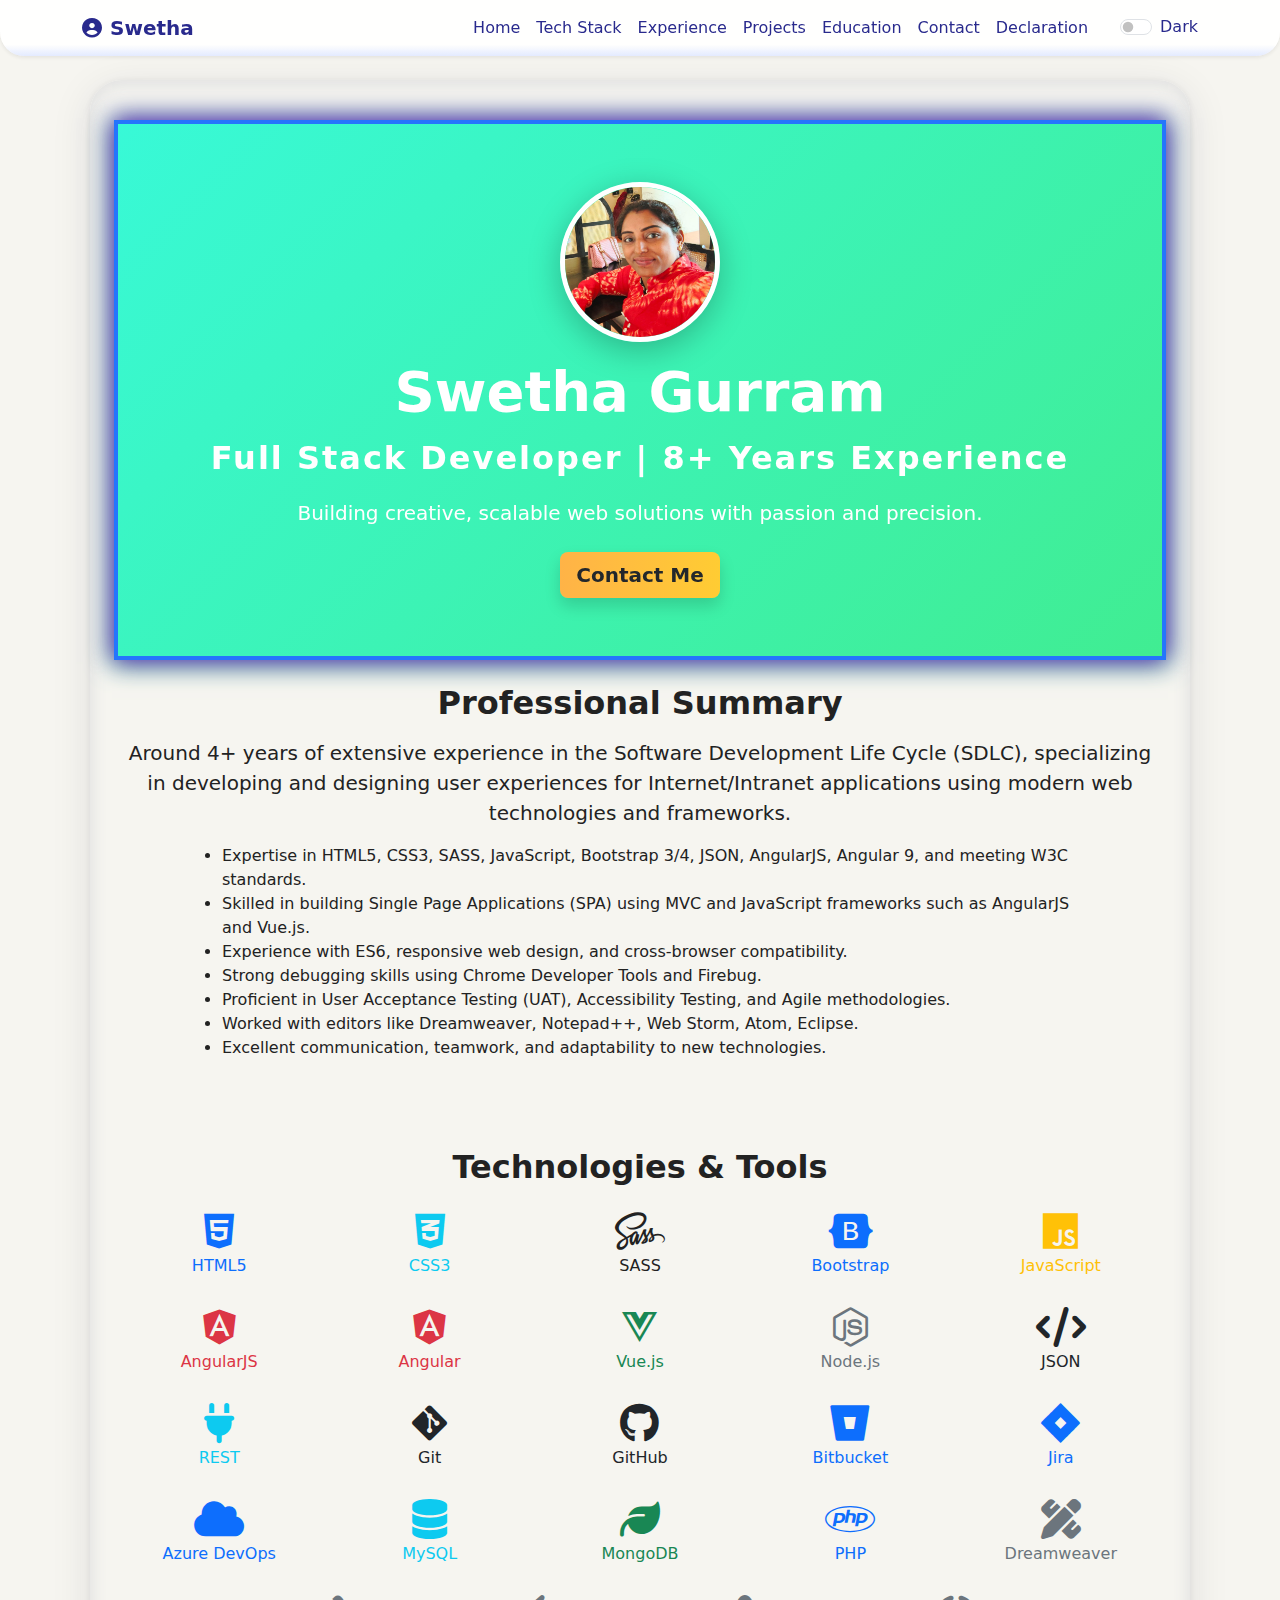
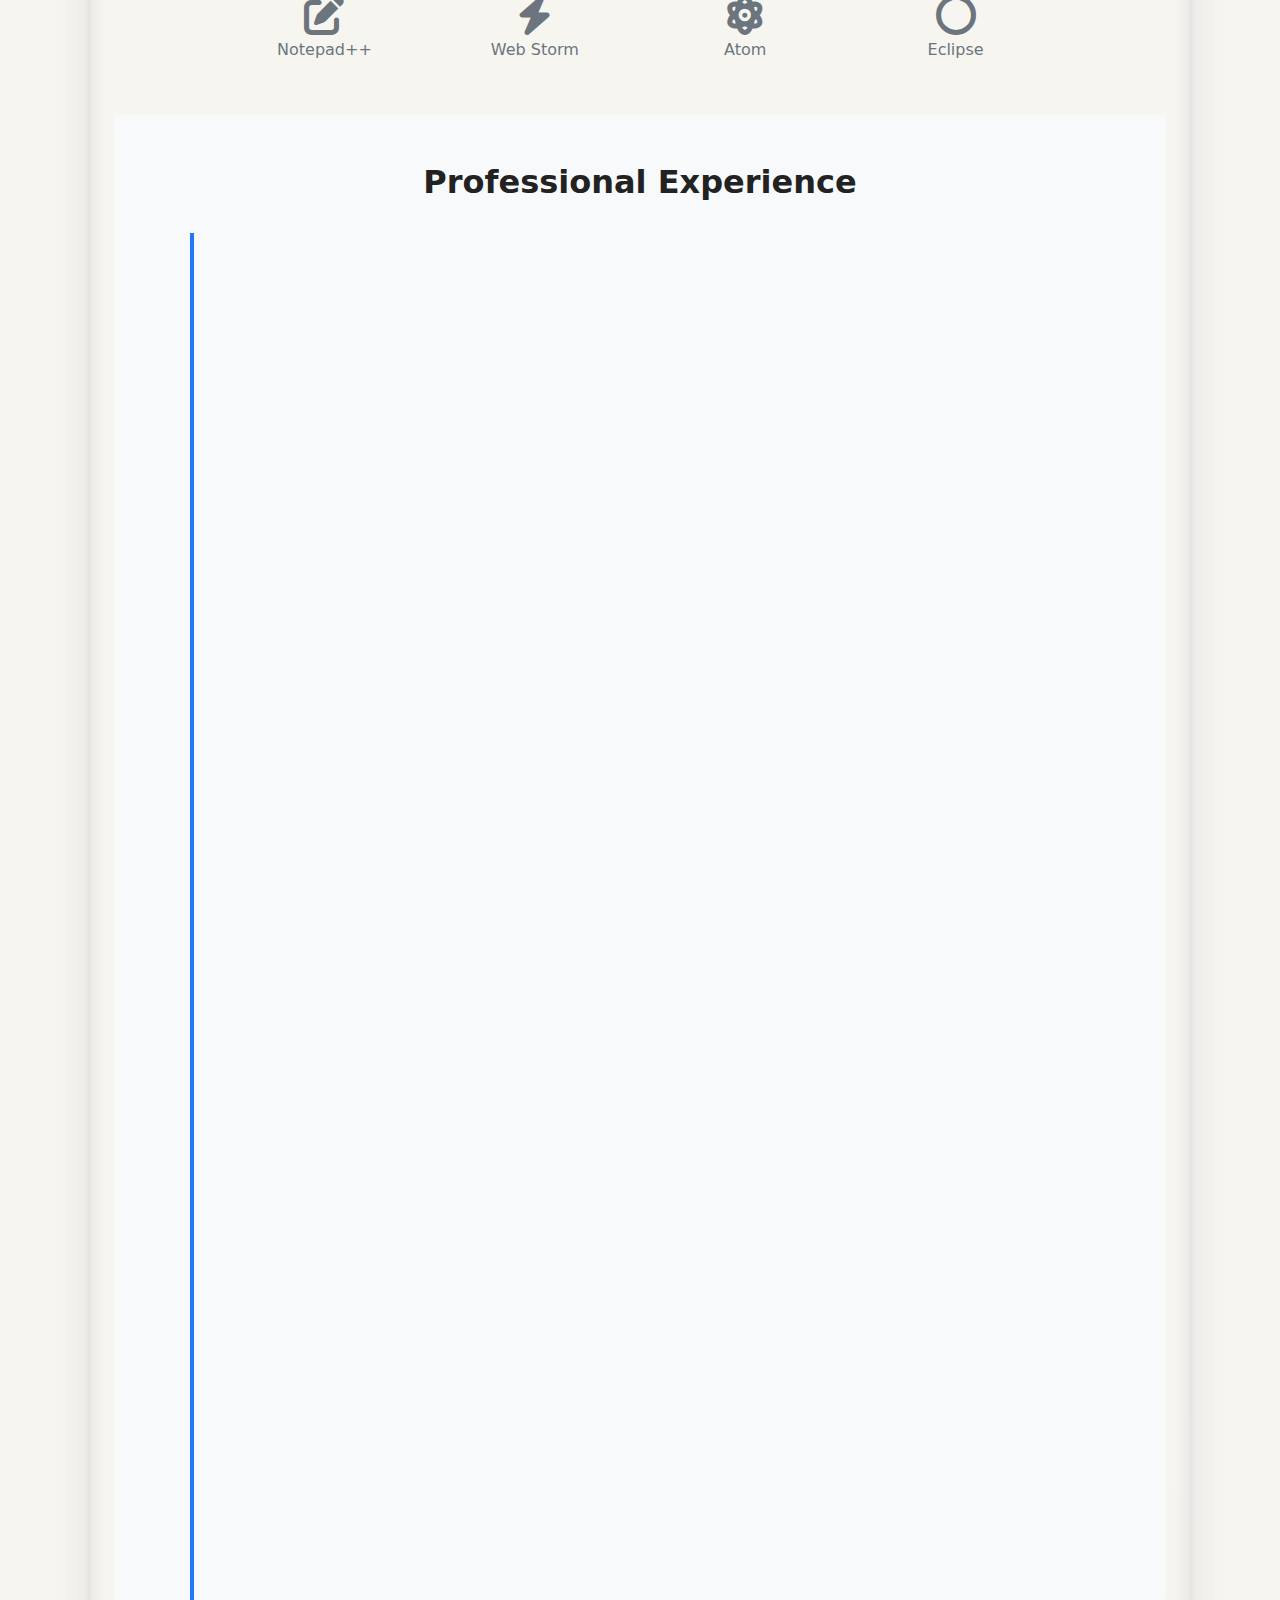
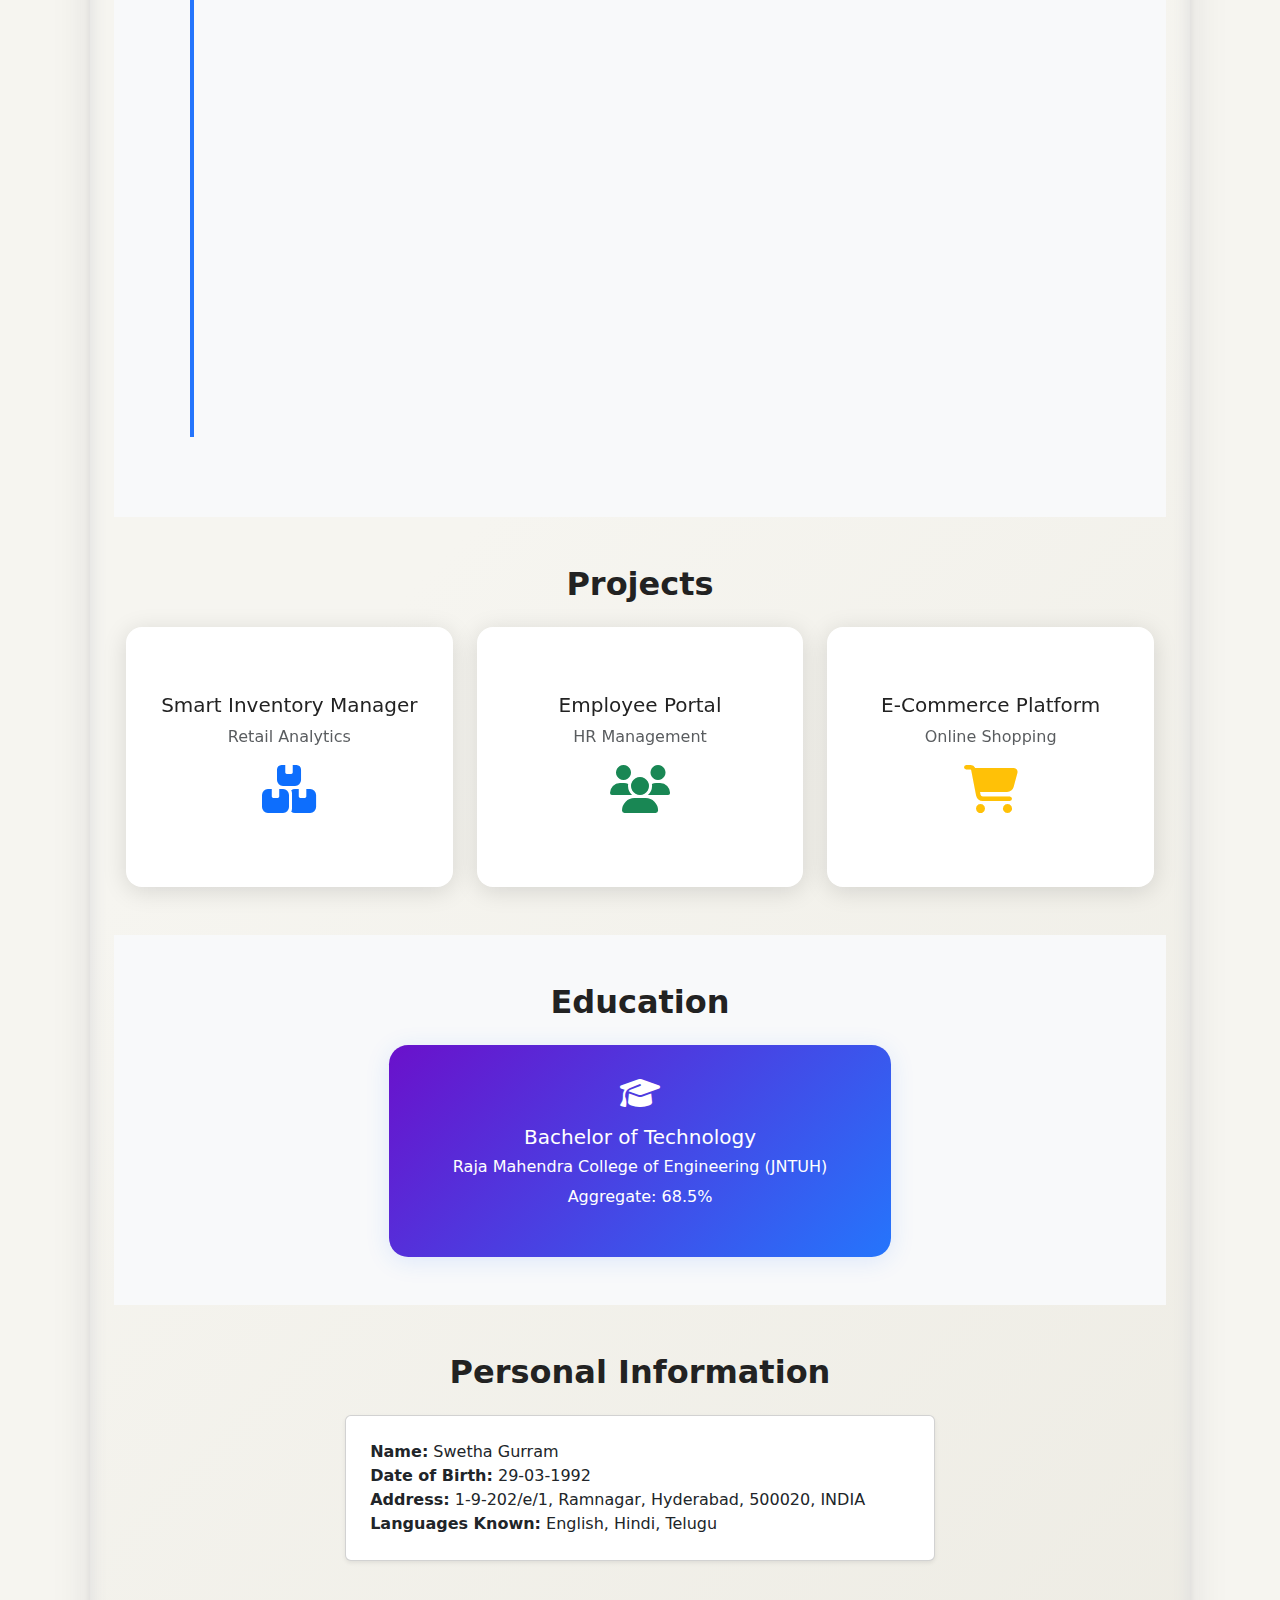
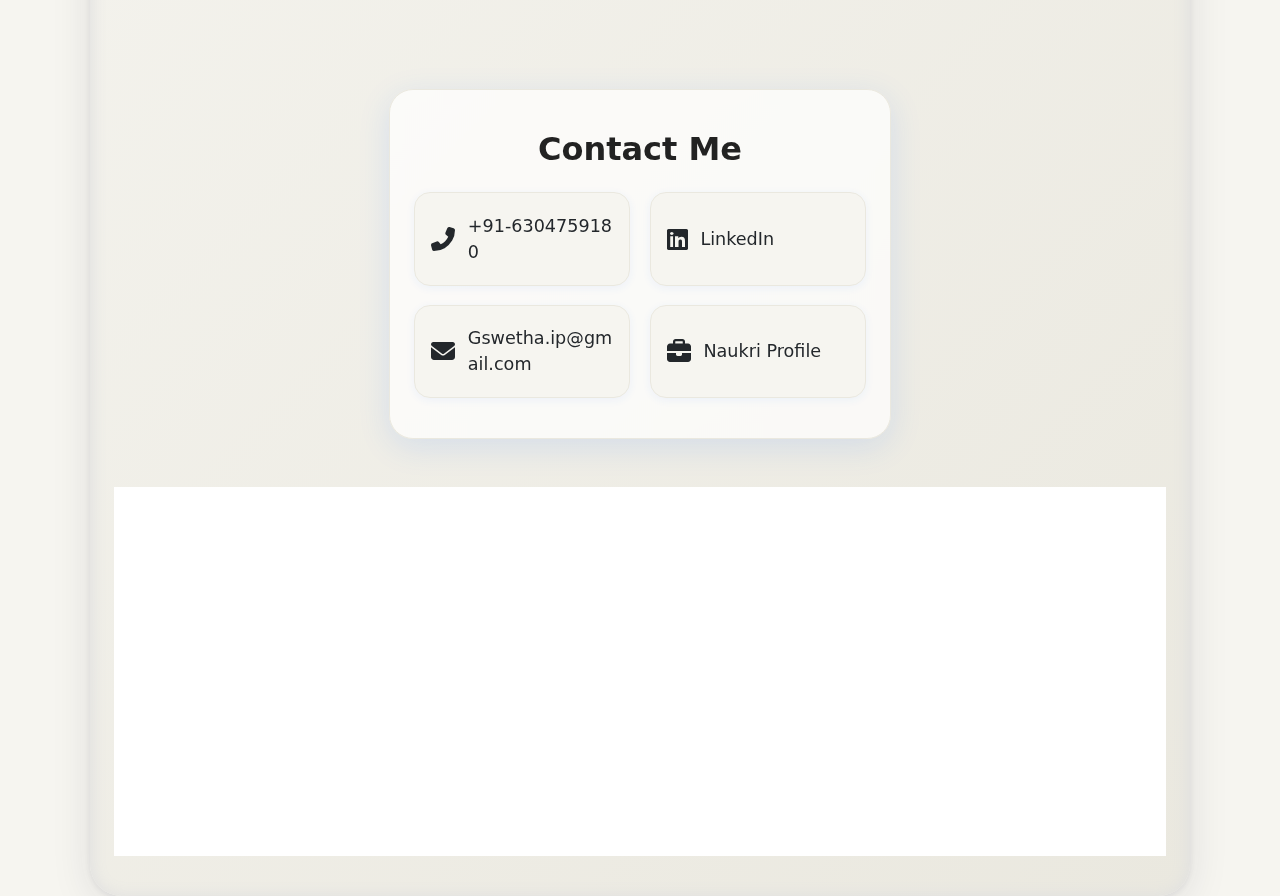
<file: portfolio-bootstrap/index.html>
<!DOCTYPE html>
<html lang="en">
<head>
  <meta charset="UTF-8">
  <meta name="viewport" content="width=device-width, initial-scale=1.0">
  <title>Swetha's Creative Portfolio</title>
  <!-- Bootstrap CSS -->
  <link href="https://cdn.jsdelivr.net/npm/bootstrap@5.3.2/dist/css/bootstrap.min.css" rel="stylesheet">
  <link rel="stylesheet" href="https://cdnjs.cloudflare.com/ajax/libs/font-awesome/6.4.0/css/all.min.css">
  <style>
    body, html {
      height: 100%;
      scroll-behavior: smooth;
      background: #f6f5f0;
      color: #222;
      transition: background 0.3s, color 0.3s;
    }
    body.dark-theme {
      /*background: #1d1e78;*/
      color: #e2e2e2;
    }
    .navbar.dark-theme, .navbar.dark-theme .navbar-brand, .navbar.dark-theme .nav-link, .navbar.dark-theme .form-check-label {
      background: #23272b !important;
      color: #e2e2e2 !important;
    }
    .navbar.dark-theme .nav-link.active, .navbar.dark-theme .nav-link:focus, .navbar.dark-theme .nav-link:hover {
      color: #ffd700 !important;
    }
    /* Animated Gradient Background */
    .hero-bg {
      min-height: 60vh;
      background: linear-gradient(-45deg, #6a11cb, #2575fc, #43e97b, #38f9d7);
      background-size: 400% 400%;
      animation: heroGradientLight 12s ease infinite;
      display: flex;
      align-items: center;
      justify-content: center;
      position: relative;
      color: #fff;
      overflow: hidden;
      transition: background 0.3s, color 0.3s;
      border: 4px solid #2575fc;
      box-shadow: 0 0 24px 2px #6a11cb, 0 2px 24px 2px #43e97b;
      z-index: 1;
    }
    @keyframes heroGradientLight {
      0% {background-position: 0% 50%;}
      50% {background-position: 100% 50%;}
      100% {background-position: 0% 50%;}
    }
    body.dark-theme .hero-bg {
      background: linear-gradient(-45deg, #8f5cff, #00c6fb, #1d2671, #5f2eea);
      background-size: 400% 400%;
      animation: heroGradientDark 12s ease infinite;
      color: #e2e2e2;
      border: 4px solid #8f5cff;
      box-shadow: 0 0 32px 2px #5f2eea, 0 2px 24px 2px #00c6fb;
    }
    @keyframes heroGradientDark {
      0% {background-position: 0% 50%;}
      50% {background-position: 100% 50%;}
      100% {background-position: 0% 50%;}
    }
    .hero-content {
      z-index: 2;
      text-align: center;
      width: 100%;
    }
    .profile-img-hero {
      width: 160px;
      height: 160px;
      object-fit: cover;
      border-radius: 50%;
      border: 5px solid #fff;
      box-shadow: 0 8px 32px rgba(0,0,0,0.25);
      margin-bottom: 1rem;
      transition: transform 0.3s;
      cursor: pointer;
    }
    .profile-img-hero:hover {
      transform: scale(1.08) rotate(-2deg);
    }
    .animated-text {
      font-size: 2rem;
      font-weight: 600;
      letter-spacing: 2px;
      animation: fadeInUp 2s;
    }
    @keyframes fadeInUp {
      from { opacity: 0; transform: translateY(40px); }
      to { opacity: 1; transform: translateY(0); }
    }
    /* Timeline */
    .timeline {
      position: relative;
      margin: 2rem 0 2rem 2rem;
      padding-left: 2rem;
      border-left: 4px solid #2575fc;
    }
    .timeline-event {
      position: relative;
      margin-bottom: 2.5rem;
      animation: fadeInUp 1.2s;
    }
    .timeline-event:last-child { margin-bottom: 0; }
    .timeline-dot {
      position: absolute;
      left: -2.1rem;
      top: 0.2rem;
      width: 1.2rem;
      height: 1.2rem;
      background: #fff;
      border: 4px solid #2575fc;
      border-radius: 50%;
      z-index: 1;
    }
    /* Tech Badges */
    .tech-badges {
      display: flex;
      flex-wrap: wrap;
      justify-content: center;
      gap: 1.2rem;
      margin-bottom: 1.5rem;
    }
    .tech-badge {
      background: #fff;
      color: #2575fc;
      border-radius: 2rem;
      padding: 0.7rem 1.5rem;
      font-size: 1.2rem;
      font-weight: 500;
      box-shadow: 0 2px 8px rgba(37,117,252,0.08);
      display: flex;
      align-items: center;
      gap: 0.7rem;
      cursor: pointer;
      transition: background 0.2s, color 0.2s, transform 0.2s;
    }
    .tech-badge i {
      font-size: 3rem;
    }
    @media (max-width: 576px) {
      .tech-badge i {
        font-size: 2.2rem;
      }
    }
    .tech-badge:hover {
      background: #2575fc;
      color: #fff;
      transform: scale(1.08);
    }
    /* Project Cards */
    .project-card {
      perspective: 1000px;
      border: none;
      background: transparent;
    }
    .project-inner {
      position: relative;
      width: 100%;
      height: 260px;
      transition: transform 0.7s;
      transform-style: preserve-3d;
    }
    .project-card:hover .project-inner {
      transform: rotateY(180deg);
    }
    .project-front, .project-back {
      position: absolute;
      width: 100%;
      height: 100%;
      backface-visibility: hidden;
      border-radius: 1rem;
      box-shadow: 0 4px 24px rgba(0,0,0,0.13);
      padding: 1.5rem;
      background: #fff;
    }
    .project-back {
      transform: rotateY(180deg);
      background: #2575fc;
      color: #fff;
    }
    /* Education Card */
    .edu-card {
      background: linear-gradient(135deg, #6a11cb 0%, #2575fc 100%);
      color: #fff;
      border-radius: 1.2rem;
      box-shadow: 0 4px 24px rgba(37,117,252,0.13);
      padding: 2rem 1.5rem;
      text-align: center;
    }
    /* Contact Floating */
    .contact-floating {
      background: #fff;
      border-radius: 1.2rem;
      box-shadow: 0 4px 24px rgba(37,117,252,0.13);
      padding: 2rem 1.5rem;
      margin-top: -4rem;
      z-index: 10;
      position: relative;
    }
    .contact-icons a {
      font-size: 2rem;
      margin: 0 1rem;
      color: #2575fc;
      transition: color 0.2s, transform 0.2s;
    }
    .contact-icons a:hover {
      color: #ff6a00;
      transform: scale(1.2);
    }
    /* Declaration Quote */
    .declaration-quote {
      font-size: 1.3rem;
      font-style: italic;
      background: #f7f7f7;
      border-left: 6px solid #2575fc;
      padding: 1.5rem 2rem;
      margin: 2rem 0;
      border-radius: 0.7rem;
      box-shadow: 0 2px 8px rgba(37,117,252,0.07);
      position: relative;
    }
    .declaration-quote:after {
      content: "\201D";
      font-size: 3rem;
      color: #2575fc;
      position: absolute;
      right: 1.5rem;
      top: 0.5rem;
      opacity: 0.2;
    }
    .signature {
      text-align: right;
      font-family: 'Brush Script MT', cursive;
      font-size: 1.2rem;
      color: #2575fc;
      margin-top: 0.5rem;
    }
    /* Scroll Animations */
    .reveal {
      opacity: 0;
      transform: translateY(40px);
      transition: all 0.7s cubic-bezier(.77,0,.18,1);
    }
    .reveal.active {
      opacity: 1;
      transform: none;
    }
    .contact-btn {
      transition: background 0.2s, color 0.2s, box-shadow 0.2s;
    }
    .contact-btn:hover {
      background: #2575fc !important;
      color: #fff !important;
      box-shadow: 0 4px 16px rgba(37,117,252,0.13);
    }
    .resume-container {
      background: linear-gradient(135deg, #f6f5f0 60%, #eae8df 100%);
      border-radius: 2rem;
      box-shadow: 0 8px 40px rgba(30,30,60,0.10), 0 1.5px 6px rgba(30,30,60,0.07);
      max-width: 1100px;
      margin: 7rem auto 5px auto;
      padding: 2.5rem 1.5rem;
      transition: transform 0.3s cubic-bezier(.77,0,.18,1), box-shadow 0.3s, background 0.3s;
      position: relative;
    }
    @media (max-width: 768px) {
      .resume-container {
        margin-top: 6rem;
        margin-bottom: 5px;
      }
    }
    .resume-container:hover {
      transform: scale(1.025) translateY(-8px);
      box-shadow: 0 16px 64px rgba(30,30,60,0.18), 0 2px 12px rgba(30,30,60,0.10);
    }
    .resume-container::after {
      content: '';
      position: absolute;
      top: 0; left: 0; right: 0; bottom: 0;
      border-radius: 2rem;
      box-shadow: 0 2px 16px 2px #e0e0e0 inset;
      pointer-events: none;
    }
    body.dark-theme .resume-container {
      background: linear-gradient(135deg, #1d1e78 60%, #23248a 100%);
      box-shadow: 0 8px 40px rgba(29,30,120,0.18), 0 1.5px 6px rgba(29,30,120,0.13);
    }
    body.dark-theme .resume-container::after {
      box-shadow: 0 2px 24px 2px #181a3a inset;
    }
    body.dark-theme .text-muted {
      color: #b0b3b8 !important;
    }
    body.dark-theme #experience, body.dark-theme #experience * {
      color: #23272b !important;
    }
    .btn-contact-hero {
      background: linear-gradient(90deg, #ffb347 0%, #ffcc33 100%);
      color: #23272b;
      border: none;
      transition: transform 0.2s cubic-bezier(.77,0,.18,1), box-shadow 0.2s, background 0.3s, color 0.3s;
      font-weight: 600;
    }
    .btn-contact-hero:hover {
      transform: scale(1.08);
      box-shadow: 0 0 16px 2px #ffd700, 0 2px 12px rgba(30,30,60,0.10);
      background: linear-gradient(90deg, #ffcc33 0%, #ffb347 100%);
      color: #1d1e78;
    }
    .navbar {
      z-index: 1055;
    }
    /* Contact Section Redesign */
    #contact .contact-card {
      background: rgba(255,255,255,0.7);
      border-radius: 1.5rem;
      box-shadow: 0 8px 32px rgba(37,117,252,0.13);
      backdrop-filter: blur(6px);
      padding: 2.5rem 1.5rem;
      border: 1.5px solid #eae8df;
      margin-top: 2rem;
    }
    body.dark-theme #contact .contact-card {
      background: rgba(29,30,120,0.7);
      border: 1.5px solid #5f2eea;
      box-shadow: 0 8px 32px rgba(143,92,255,0.13);
    }
    .contact-methods {
      display: flex;
      flex-wrap: wrap;
      gap: 1.2rem;
      justify-content: center;
      margin-top: 1.5rem;
    }
    .contact-method {
      flex: 1 1 180px;
      min-width: 180px;
      max-width: 240px;
      background: #f6f5f0;
      border-radius: 1rem;
      padding: 1.2rem 1rem;
      display: flex;
      align-items: center;
      gap: 0.8rem;
      font-size: 1.1rem;
      font-weight: 500;
      color: #23272b;
      box-shadow: 0 2px 8px rgba(37,117,252,0.07);
      border: 1.5px solid #eae8df;
      transition: background 0.2s, color 0.2s, box-shadow 0.2s, border 0.2s;
      text-decoration: none;
      word-break: break-all;
      overflow-wrap: anywhere;
    }
    .contact-method:hover {
      background: #2575fc;
      color: #fff;
      box-shadow: 0 4px 16px rgba(37,117,252,0.13);
      border: 1.5px solid #2575fc;
      text-decoration: none;
    }
    .contact-method i {
      font-size: 1.5rem;
    }
    body.dark-theme .contact-method {
      background: #23248a;
      color: #fff;
      border: 1.5px solid #5f2eea;
    }
    body.dark-theme .contact-method:hover {
      background: #8f5cff;
      color: #23272b;
      border: 1.5px solid #8f5cff;
    }
    .glass-navbar {
      background: linear-gradient(180deg, rgba(255,255,255,0.95) 80%, #e3eafe 100%);
      color: #23248a;
      box-shadow: 0 2px 16px 0 rgba(37,117,252,0.10);
      backdrop-filter: blur(8px);
      border-bottom-left-radius: 1.5rem;
      border-bottom-right-radius: 1.5rem;
      opacity: 0.97;
      transition: background 0.3s, color 0.3s;
    }
    .glass-navbar .navbar-brand, .glass-navbar .nav-link, .glass-navbar .form-check-label {
      color: #23248a !important;
    }
    .glass-navbar .nav-link.active, .glass-navbar .nav-link:focus, .glass-navbar .nav-link:hover {
      color: #ffd700 !important;
    }
    body.dark-theme .glass-navbar {
      background: linear-gradient(90deg, #23248a 0%, #5f2eea 100%);
      color: #fff;
      opacity: 0.98;
    }
    body.dark-theme .glass-navbar .navbar-brand, body.dark-theme .glass-navbar .nav-link, body.dark-theme .glass-navbar .form-check-label {
      color: #fff !important;
    }
    body.dark-theme .glass-navbar .nav-link.active, body.dark-theme .glass-navbar .nav-link:focus, body.dark-theme .glass-navbar .nav-link:hover {
      color: #ffd700 !important;
    }
  </style>
</head>
<body>
  <!-- Navbar -->
  <nav class="navbar navbar-expand-lg sticky-top shadow-sm glass-navbar" id="mainNavbar">
    <div class="container">
      <a class="navbar-brand fw-bold" href="#hero">
        <i class="fas fa-user-circle me-2"></i>Swetha
      </a>
      <button class="navbar-toggler" type="button" data-bs-toggle="collapse" data-bs-target="#navbarNav" aria-controls="navbarNav" aria-expanded="false" aria-label="Toggle navigation">
        <span class="navbar-toggler-icon"></span>
      </button>
      <div class="collapse navbar-collapse" id="navbarNav">
        <ul class="navbar-nav ms-auto mb-2 mb-lg-0">
          <li class="nav-item">
            <a class="nav-link" href="#hero">Home</a>
          </li>
          <li class="nav-item">
            <a class="nav-link" href="#tech">Tech Stack</a>
          </li>
          <li class="nav-item">
            <a class="nav-link" href="#experience">Experience</a>
          </li>
          <li class="nav-item">
            <a class="nav-link" href="#projects">Projects</a>
          </li>
          <li class="nav-item">
            <a class="nav-link" href="#education">Education</a>
          </li>
          <li class="nav-item">
            <a class="nav-link" href="#contact">Contact</a>
          </li>
          <li class="nav-item">
            <a class="nav-link" href="#declaration">Declaration</a>
          </li>
        </ul>
        <div class="form-check form-switch ms-lg-4 ms-2">
          <input class="form-check-input" type="checkbox" id="themeSwitch">
          <label class="form-check-label text-light" for="themeSwitch" id="themeLabel">Dark</label>
        </div>
      </div>
    </div>
  </nav>
  <div class="resume-container my-4">
    <!-- Hero Section -->
    <section class="hero-bg" id="hero">
      <div class="hero-content">
        <input type="file" id="imgUpload" accept="image/*" style="display:none;" onchange="previewImage(event)">
        <img src="swetha-img.jpeg" alt="Profile" class="profile-img-hero" id="profilePic" onclick="document.getElementById('imgUpload').click()" title="Click to upload your image">
        <h1 class="display-4 fw-bold mb-2">Swetha Gurram</h1>
        <div class="animated-text mb-3">Full Stack Developer | 8+ Years Experience</div>
        <p class="lead mb-4">Building creative, scalable web solutions with passion and precision.</p>
        <a href="#contact" class="btn btn-warning btn-lg shadow btn-contact-hero" data-bs-toggle="modal" data-bs-target="#contactModal">Contact Me</a>
      </div>
    </section>

    <!-- Professional Summary Section -->
    <section class="py-4" id="summary">
      <div class="container">
        <h2 class="mb-3 fw-bold text-center">Professional Summary</h2>
        <p class="lead text-center">Around 4+ years of extensive experience in the Software Development Life Cycle (SDLC), specializing in developing and designing user experiences for Internet/Intranet applications using modern web technologies and frameworks.</p>
        <ul class="mx-auto" style="max-width: 900px;">
          <li>Expertise in HTML5, CSS3, SASS, JavaScript, Bootstrap 3/4, JSON, AngularJS, Angular 9, and meeting W3C standards.</li>
          <li>Skilled in building Single Page Applications (SPA) using MVC and JavaScript frameworks such as AngularJS and Vue.js.</li>
          <li>Experience with ES6, responsive web design, and cross-browser compatibility.</li>
          <li>Strong debugging skills using Chrome Developer Tools and Firebug.</li>
          <li>Proficient in User Acceptance Testing (UAT), Accessibility Testing, and Agile methodologies.</li>
          <li>Worked with editors like Dreamweaver, Notepad++, Web Storm, Atom, Eclipse.</li>
          <li>Excellent communication, teamwork, and adaptability to new technologies.</li>
        </ul>
      </div>
    </section>

    <!-- Technologies Section -->
    <section class="py-5" id="tech">
      <div class="container">
        <h2 class="mb-4 text-center fw-bold">Technologies & Tools</h2>
        <div class="row row-cols-2 row-cols-sm-3 row-cols-md-5 g-4 justify-content-center tech-grid">
          <div class="col text-center"><span class="tech-icon text-primary" title="HTML5"><i class="fab fa-html5"></i><div>HTML5</div></span></div>
          <div class="col text-center"><span class="tech-icon text-info" title="CSS3"><i class="fab fa-css3-alt"></i><div>CSS3</div></span></div>
          <div class="col text-center"><span class="tech-icon text-pink" title="SASS"><i class="fab fa-sass"></i><div>SASS</div></span></div>
          <div class="col text-center"><span class="tech-icon text-primary" title="Bootstrap"><i class="fab fa-bootstrap"></i><div>Bootstrap</div></span></div>
          <div class="col text-center"><span class="tech-icon text-warning" title="JavaScript"><i class="fab fa-js"></i><div>JavaScript</div></span></div>
          <div class="col text-center"><span class="tech-icon text-danger" title="AngularJS"><i class="fab fa-angular"></i><div>AngularJS</div></span></div>
          <div class="col text-center"><span class="tech-icon text-danger" title="Angular"><i class="fab fa-angular"></i><div>Angular</div></span></div>
          <div class="col text-center"><span class="tech-icon text-success" title="Vue.js"><i class="fab fa-vuejs"></i><div>Vue.js</div></span></div>
          <div class="col text-center"><span class="tech-icon text-secondary" title="Node.js"><i class="fab fa-node-js"></i><div>Node.js</div></span></div>
          <div class="col text-center"><span class="tech-icon text-dark" title="JSON"><i class="fas fa-code"></i><div>JSON</div></span></div>
          <div class="col text-center"><span class="tech-icon text-info" title="REST"><i class="fas fa-plug"></i><div>REST</div></span></div>
          <div class="col text-center"><span class="tech-icon text-dark" title="Git"><i class="fab fa-git-alt"></i><div>Git</div></span></div>
          <div class="col text-center"><span class="tech-icon text-dark" title="GitHub"><i class="fab fa-github"></i><div>GitHub</div></span></div>
          <div class="col text-center"><span class="tech-icon text-primary" title="Bitbucket"><i class="fab fa-bitbucket"></i><div>Bitbucket</div></span></div>
          <div class="col text-center"><span class="tech-icon text-primary" title="Jira"><i class="fab fa-jira"></i><div>Jira</div></span></div>
          <div class="col text-center"><span class="tech-icon text-primary" title="Azure DevOps"><i class="fas fa-cloud"></i><div>Azure DevOps</div></span></div>
          <div class="col text-center"><span class="tech-icon text-info" title="MySQL"><i class="fas fa-database"></i><div>MySQL</div></span></div>
          <div class="col text-center"><span class="tech-icon text-success" title="MongoDB"><i class="fas fa-leaf"></i><div>MongoDB</div></span></div>
          <div class="col text-center"><span class="tech-icon text-primary" title="PHP"><i class="fab fa-php"></i><div>PHP</div></span></div>
          <div class="col text-center"><span class="tech-icon text-secondary" title="Dreamweaver"><i class="fas fa-pencil-ruler"></i><div>Dreamweaver</div></span></div>
          <div class="col text-center"><span class="tech-icon text-secondary" title="Notepad++"><i class="fas fa-edit"></i><div>Notepad++</div></span></div>
          <div class="col text-center"><span class="tech-icon text-secondary" title="Web Storm"><i class="fas fa-bolt"></i><div>Web Storm</div></span></div>
          <div class="col text-center"><span class="tech-icon text-secondary" title="Atom"><i class="fas fa-atom"></i><div>Atom</div></span></div>
          <div class="col text-center"><span class="tech-icon text-secondary" title="Eclipse"><i class="fas fa-circle-notch"></i><div>Eclipse</div></span></div>
        </div>
      </div>
      <style>
        .tech-grid .tech-icon {
          font-size: 2.5rem;
          display: flex;
          flex-direction: column;
          align-items: center;
          justify-content: center;
          margin-bottom: 0.3rem;
          transition: transform 0.2s;
        }
        .tech-grid .tech-icon:hover {
          transform: scale(1.18);
          z-index: 2;
        }
        .tech-grid .col div {
          font-size: 1rem;
          margin-top: 0.2rem;
        }
      </style>
    </section>

    <!-- Experience Timeline -->
    <section class="py-5 bg-light" id="experience">
      <div class="container">
        <h2 class="mb-4 text-center fw-bold">Professional Experience</h2>
        <div class="timeline mx-auto" style="max-width: 900px;">
          <!-- Tectoro Consulting - Cathey Bank -->
          <div class="timeline-event reveal">
            <div class="timeline-dot"></div>
            <h5>Frontend Developer <span class="badge bg-info ms-2">Tectoro Consulting Pvt Ltd</span></h5>
            <small class="text-muted">Client: Quantifeed | Project: Cathey Bank | Sep 2021 – Feb 2023</small>
            <div class="fst-italic text-muted mb-2">A digital banking platform for Cathey Bank, developing and maintaining React-based pages and ensuring robust integration and deployment for client requirements.</div>
            <ul class="mt-2">
              <li>Developed and maintained various React pages based on client requirements for Cathey Bank.</li>
              <li>Resolved issues in weblip packages and ensured smooth integration with the banking platform.</li>
              <li>Verified and tested code in different development environments as per client needs.</li>
            </ul>
            <div><strong>Technologies:</strong> React, JavaScript, Weblip, Git, DevOps</div>
          </div>
          <!-- Innominds - ExxonMobil -->
          <div class="timeline-event reveal">
            <div class="timeline-dot"></div>
            <h5>UI Developer <span class="badge bg-primary ms-2">Innominds Software Pvt Ltd</span></h5>
            <small class="text-muted">Client: Deloitte | Project: ExxonMobil (MRMA.xom.cloud.com) | Jan 2022 – Jul 2022</small>
            <div class="fst-italic text-muted mb-2">A maintenance tool (web & iOS) for instrument technicians and HCP stewards to streamline calibration processes, soon to be enabled for safety-critical devices and IIoT.</div>
            <ul class="mt-2">
              <li>Developed powerful Single Page Application and dynamic responsive web application with Angular 9.</li>
              <li>Extensively used Angular-CLI to generate components, routes, pipes, and unit tests.</li>
              <li>Worked with NPM commands and used Package.json for managing dependencies and dev-dependencies of Node.js applications.</li>
              <li>Created Re-usable components, Custom Modules, Custom Directives, Pipes, and Services in Html5, Sass, Bootstrap4, Css3, Json, and Angular 9.</li>
              <li>Used Azure DevOps for Agile project management and GitHub as a code repository.</li>
            </ul>
            <div><strong>Technologies:</strong> Angular 9, HTML5, SASS, Bootstrap4, CSS3, JSON, Node.js, Azure DevOps, GitHub</div>
          </div>
          <!-- Innominds - Casey's -->
          <div class="timeline-event reveal">
            <div class="timeline-dot"></div>
            <h5>UI Developer <span class="badge bg-primary ms-2">Innominds Software Pvt Ltd</span></h5>
            <small class="text-muted">Client: Deloitte | Project: Casey's (caseys.com) | Jun 2021 – Jan 2022</small>
            <div class="fst-italic text-muted mb-2">Retail chain web platform for Casey's Pizza stores, including new car wash service pages and mobile responsive features for customer convenience.</div>
            <ul class="mt-2">
              <li>Created mobile responsive HTML pages with fluid grids and reusable Handlebars JS components.</li>
              <li>Developed carwash landing and service pages using HTML5, Sass, Bootstrap4, CSS3, JSON, Handlebars JS, and Vue JS.</li>
              <li>Used Jira for Agile project management and Bitbucket as a code repository.</li>
            </ul>
            <div><strong>Technologies:</strong> HTML5, SASS, Bootstrap4, CSS3, JSON, Handlebars JS, Vue.js, Jira, Bitbucket</div>
          </div>
          <!-- Innovapath - Talent Screen -->
          <div class="timeline-event reveal">
            <div class="timeline-dot"></div>
            <h5>Frontend Developer <span class="badge bg-success ms-2">Innovapath IT Solutions</span></h5>
            <small class="text-muted">Project: Talent Screen | Mar 2018 – Sep 2020</small>
            <div class="fst-italic text-muted mb-2">A platform connecting employers and candidates, offering quizzes, resume editing, and job suggestions to streamline recruitment and preparation.</div>
            <ul class="mt-2">
              <li>Developed Talent Screen, a platform connecting employers and candidates with quizzes, resume editor, and job suggestions.</li>
              <li>Built responsive web applications and implemented quiz programming for candidate screening.</li>
              <li>Worked on resume and live editor features for candidates.</li>
            </ul>
            <div><strong>Technologies:</strong> HTML5, CSS3, Bootstrap, JavaScript, AngularJS, REST, NodeJS, MongoDB, Git, GitHub</div>
          </div>
          <!-- Innovapath - TalentScreen (MEAN stack) -->
          <div class="timeline-event reveal">
            <div class="timeline-dot"></div>
            <h5>Frontend Developer <span class="badge bg-success ms-2">Innovapath IT Solutions</span></h5>
            <small class="text-muted">Project: TalentScreen (https://talentscreen.io) | Mar 2016 – Mar 2018</small>
            <div class="fst-italic text-muted mb-2">A screening application for candidates and employers, built on the MEAN stack, with real-time features and social login integration.</div>
            <ul class="mt-2">
              <li>Built SPA using MEAN stack, Auth signup/login, and integrated Google, Facebook, LinkedIn, GitHub.</li>
              <li>Developed backend services in Node.js, used MongoDB/MySQL, Redis for caching, and implemented RESTful APIs.</li>
              <li>Created AngularJS services, directives, and implemented routing, CRUD, and caching.</li>
            </ul>
            <div><strong>Technologies:</strong> HTML5, CSS3, Bootstrap, JavaScript, AngularJS, NodeJS, MongoDB, MySQL, Redis, Git, GitHub</div>
          </div>
          <!-- Whiteboxqa -->
          <div class="timeline-event reveal">
            <div class="timeline-dot"></div>
            <h5>Web Developer <span class="badge bg-warning text-dark ms-2">Whiteboxqa</span></h5>
            <small class="text-muted">Project: Whiteboxqa.com | Apr 2014 – Mar 2016</small>
            <div class="fst-italic text-muted mb-2">An online training portal for software technologies, offering class schedules, training videos, and student skill improvement through quizzes.</div>
            <ul class="mt-2">
              <li>Developed internal and external validation code using JavaScript and built user interactive websites with HTML, CSS.</li>
              <li>Implemented quiz programming, responsive web design, and dynamic page loading with AJAX.</li>
              <li>Worked closely with product owners, followed agile methodology, and ensured cross-browser compatibility.</li>
            </ul>
            <div><strong>Technologies:</strong> HTML, CSS, JavaScript, Bootstrap3, PHP, Git</div>
          </div>
        </div>
      </div>
    </section>

    <!-- Projects Section -->
    <section class="py-5" id="projects">
      <div class="container">
        <h2 class="mb-4 text-center fw-bold">Projects</h2>
        <div class="row g-4 justify-content-center">
          <div class="col-md-4">
            <div class="project-card">
              <div class="project-inner">
                <div class="project-front d-flex flex-column justify-content-center align-items-center">
                  <h5>Smart Inventory Manager</h5>
                  <p class="text-muted">Retail Analytics</p>
                  <i class="fas fa-boxes fa-3x mb-2 text-primary"></i>
                </div>
                <div class="project-back d-flex flex-column justify-content-center align-items-center">
                  <p>A web app for real-time inventory tracking and analytics for retail businesses. Built with React, Node.js, and MongoDB.</p>
                  <div>
                    <span class="badge bg-primary">React</span>
                    <span class="badge bg-secondary">Node.js</span>
                    <span class="badge bg-success">MongoDB</span>
                  </div>
                </div>
              </div>
            </div>
          </div>
          <div class="col-md-4">
            <div class="project-card">
              <div class="project-inner">
                <div class="project-front d-flex flex-column justify-content-center align-items-center">
                  <h5>Employee Portal</h5>
                  <p class="text-muted">HR Management</p>
                  <i class="fas fa-users fa-3x mb-2 text-success"></i>
                </div>
                <div class="project-back d-flex flex-column justify-content-center align-items-center">
                  <p>An internal portal for HR and employees to manage leaves, payroll, and performance. Developed using Angular and REST APIs.</p>
                  <div>
                    <span class="badge bg-danger">Angular</span>
                    <span class="badge bg-info text-dark">REST API</span>
                    <span class="badge bg-primary">Bootstrap</span>
                  </div>
                </div>
              </div>
            </div>
          </div>
          <div class="col-md-4">
            <div class="project-card">
              <div class="project-inner">
                <div class="project-front d-flex flex-column justify-content-center align-items-center">
                  <h5>E-Commerce Platform</h5>
                  <p class="text-muted">Online Shopping</p>
                  <i class="fas fa-shopping-cart fa-3x mb-2 text-warning"></i>
                </div>
                <div class="project-back d-flex flex-column justify-content-center align-items-center">
                  <p>A scalable e-commerce platform with secure payment integration and user-friendly UI. Technologies: HTML, CSS, JS, GitHub.</p>
                  <div>
                    <span class="badge bg-warning text-dark">HTML</span>
                    <span class="badge bg-info text-dark">CSS</span>
                    <span class="badge bg-warning">JavaScript</span>
                    <span class="badge bg-dark">GitHub</span>
                  </div>
                </div>
              </div>
            </div>
          </div>
        </div>
      </div>
    </section>

    <!-- Education Section -->
    <section class="py-5 bg-light" id="education">
      <div class="container">
        <h2 class="mb-4 text-center fw-bold">Education</h2>
        <div class="row justify-content-center">
          <div class="col-md-6">
            <div class="edu-card">
              <i class="fas fa-graduation-cap fa-2x mb-3"></i>
              <h5>Bachelor of Technology</h5>
              <h6 class="mb-2">Raja Mahendra College of Engineering (JNTUH)</h6>
              <p>Aggregate: 68.5%</p>
            </div>
          </div>
        </div>
      </div>
    </section>

    <!-- Personal Information Section -->
    <section class="py-5" id="personal-info">
      <div class="container">
        <h2 class="mb-4 text-center fw-bold">Personal Information</h2>
        <div class="row justify-content-center">
          <div class="col-md-7">
            <div class="card shadow-sm p-4">
              <ul class="list-unstyled mb-0">
                <li><strong>Name:</strong> Swetha Gurram</li>
                <li><strong>Date of Birth:</strong> 29-03-1992</li>
                <li><strong>Address:</strong> 1-9-202/e/1, Ramnagar, Hyderabad, 500020, INDIA</li>
                <li><strong>Languages Known:</strong> English, Hindi, Telugu</li>
              </ul>
            </div>
          </div>
        </div>
      </div>
    </section>

    <!-- Contact Section -->
    <section class="py-5" id="contact">
      <div class="container">
        <div class="row justify-content-center">
          <div class="col-md-7 col-lg-6">
            <div class="contact-card">
              <h2 class="mb-4 text-center fw-bold">Contact Me</h2>
              <div class="contact-methods">
                <a href="tel:+916304759180" class="contact-method"><i class="fas fa-phone-alt"></i>+91-6304759180</a>
                <a href="https://linkedin.com/in/swetha-profile" target="_blank" class="contact-method"><i class="fab fa-linkedin"></i>LinkedIn</a>
                <a href="mailto:Gswetha.ip@gmail.com" class="contact-method"><i class="fas fa-envelope"></i>Gswetha.ip@gmail.com</a>
                <a href="https://www.naukri.com/swetha-profile" target="_blank" class="contact-method"><i class="fas fa-briefcase"></i>Naukri Profile</a>
              </div>
            </div>
          </div>
        </div>
      </div>
    </section>

    <!-- Declaration Section -->
    <section class="py-5 bg-white" id="declaration">
      <div class="container">
        <div class="declaration-quote reveal">
          I hereby declare that the information provided above is true to the best of my knowledge. My passion for technology, strong problem-solving skills, and dedication to continuous learning make me a valuable asset to any organization. I am committed to delivering high-quality solutions and contributing positively to my team and company.
          <div class="signature">- Swetha</div>
        </div>
      </div>
    </section>
  </div>

  <!-- Contact Modal -->
  <div class="modal fade" id="contactModal" tabindex="-1" aria-labelledby="contactModalLabel" aria-hidden="true">
    <div class="modal-dialog modal-dialog-centered">
      <div class="modal-content">
        <div class="modal-header">
          <h5 class="modal-title" id="contactModalLabel">Let's Connect!</h5>
          <button type="button" class="btn-close" data-bs-dismiss="modal" aria-label="Close"></button>
        </div>
        <div class="modal-body text-center">
          <p>Thank you for your interest! Please use the contact options below to reach out to me.</p>
          <a href="tel:+916304759180" class="btn btn-outline-primary m-2"><i class="fas fa-phone-alt me-2"></i>Call</a>
          <a href="mailto:Gswetha.ip@gmail.com" class="btn btn-outline-danger m-2"><i class="fas fa-envelope me-2"></i>Email</a>
          <a href="https://linkedin.com/in/swetha-profile" target="_blank" class="btn btn-outline-info m-2"><i class="fab fa-linkedin me-2"></i>LinkedIn</a>
        </div>
      </div>
    </div>
  </div>

  <!-- Bootstrap JS and dependencies -->
  <script src="https://cdn.jsdelivr.net/npm/bootstrap@5.3.2/dist/js/bootstrap.bundle.min.js"></script>
  <script>
    // Image upload preview
    function previewImage(event) {
      const reader = new FileReader();
      reader.onload = function(){
        document.getElementById('profilePic').src = reader.result;
      };
      reader.readAsDataURL(event.target.files[0]);
    }
    // Scroll reveal animation
    function revealOnScroll() {
      const reveals = document.querySelectorAll('.reveal');
      for (let i = 0; i < reveals.length; i++) {
        const windowHeight = window.innerHeight;
        const elementTop = reveals[i].getBoundingClientRect().top;
        const elementVisible = 80;
        if (elementTop < windowHeight - elementVisible) {
          reveals[i].classList.add('active');
        } else {
          reveals[i].classList.remove('active');
        }
      }
    }
    window.addEventListener('scroll', revealOnScroll);
    window.addEventListener('DOMContentLoaded', revealOnScroll);
    // Theme toggle logic
    const themeSwitch = document.getElementById('themeSwitch');
    const themeLabel = document.getElementById('themeLabel');
    const navbar = document.getElementById('mainNavbar');
    themeSwitch.addEventListener('change', function() {
      document.body.classList.toggle('dark-theme');
      document.querySelector('.hero-bg').classList.toggle('dark-theme');
      navbar.classList.toggle('dark-theme');
      if (themeSwitch.checked) {
        themeLabel.textContent = 'Light';
      } else {
        themeLabel.textContent = 'Dark';
      }
    });
  </script>
</body>
</html>
</file>
